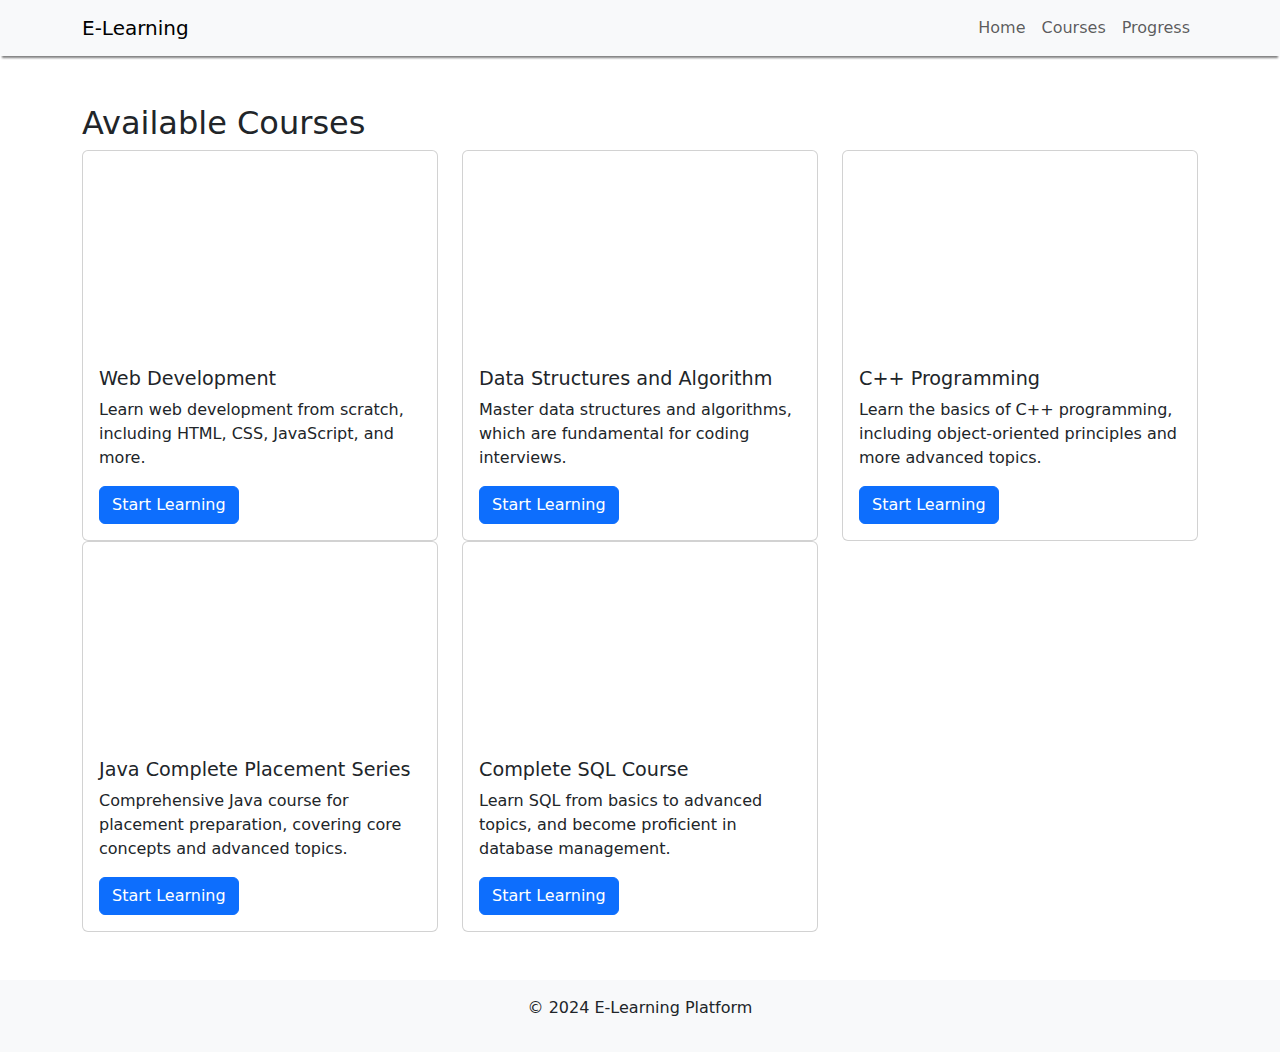
<file: index.html>
<!DOCTYPE html>
<html lang="en">
<head>
  <meta charset="UTF-8">
  <meta name="viewport" content="width=device-width, initial-scale=1.0">
  <title>E-Learning Platform</title>
  <link rel="stylesheet" href="style.css">
  <link href="https://cdn.jsdelivr.net/npm/bootstrap@5.3.0-alpha1/dist/css/bootstrap.min.css" rel="stylesheet">
</head>
<body>
  <header class="navbar navbar-expand-lg navbar-light bg-light">
    <div class="container">
      <a class="navbar-brand" href="#">E-Learning</a>
      <button class="navbar-toggler" type="button" data-bs-toggle="collapse" data-bs-target="#navbarNav" aria-controls="navbarNav" aria-expanded="false" aria-label="Toggle navigation">
        <span class="navbar-toggler-icon"></span>
      </button>
      <div class="collapse navbar-collapse" id="navbarNav">
        <ul class="navbar-nav ms-auto">
          <li class="nav-item"><a class="nav-link" href="#">Home</a></li>
          <li class="nav-item"><a class="nav-link" href="course.html">Courses</a></li>
          <li class="nav-item"><a class="nav-link" href="progress.html">Progress</a></li>
        </ul>
      </div>
    </div>
  </header>

  <section class="container my-5">
    <h2>Available Courses</h2>
    <div class="row">
      <!-- Course 1: Web Development -->
      <div class="col-md-4">
        <div class="card">
          <iframe width="100%" height="200" src="https://www.youtube.com/embed/videoseries?si=hutPaeae471YxcqF&amp;list=PLu0W_9lII9agq5TrH9XLIKQvv0iaF2X3w" title="Web Development Course" frameborder="0" allow="accelerometer; autoplay; clipboard-write; encrypted-media; gyroscope; picture-in-picture; web-share" referrerpolicy="strict-origin-when-cross-origin" allowfullscreen></iframe>
          <div class="card-body">
            <h5 class="card-title">Web Development</h5>
            <p class="card-text">Learn web development from scratch, including HTML, CSS, JavaScript, and more.</p>
            <a href="course.html" class="btn btn-primary">Start Learning</a>
          </div>
        </div>
      </div>

      <!-- Course 2: Data Structures and Algorithm -->
      <div class="col-md-4">
        <div class="card">
          <iframe width="100%" height="200" src="https://www.youtube.com/embed/videoseries?si=2dZJQhkfYSoHYOCH&amp;list=PLDzeHZWIZsTryvtXdMr6rPh4IDexB5NIA" title="Data Structures and Algorithms" frameborder="0" allow="accelerometer; autoplay; clipboard-write; encrypted-media; gyroscope; picture-in-picture; web-share" referrerpolicy="strict-origin-when-cross-origin" allowfullscreen></iframe>
          <div class="card-body">
            <h5 class="card-title">Data Structures and Algorithm</h5>
            <p class="card-text">Master data structures and algorithms, which are fundamental for coding interviews.</p>
            <a href="course.html" class="btn btn-primary">Start Learning</a>
          </div>
        </div>
      </div>

      <!-- Course 3: C++ Programming -->
      <div class="col-md-4">
        <div class="card">
          <iframe width="100%" height="200" src="https://www.youtube.com/embed/videoseries?si=oUs1Q9Z706dyqj8a&amp;list=PLu0W_9lII9agpFUAlPFe_VNSlXW5uE0YL" title="C++ Programming" frameborder="0" allow="accelerometer; autoplay; clipboard-write; encrypted-media; gyroscope; picture-in-picture; web-share" referrerpolicy="strict-origin-when-cross-origin" allowfullscreen></iframe>
          <div class="card-body">
            <h5 class="card-title">C++ Programming</h5>
            <p class="card-text">Learn the basics of C++ programming, including object-oriented principles and more advanced topics.</p>
            <a href="course.html" class="btn btn-primary">Start Learning</a>
          </div>
        </div>
      </div>

      <!-- Course 4: Java Complete Placement Series -->
      <div class="col-md-4">
        <div class="card">
          <iframe width="100%" height="200" src="https://www.youtube.com/embed/videoseries?si=kD-auXMDzCbf_E6X&amp;list=PLu0W_9lII9agS67Uits0UnJyrYiXhDS6q" title="Java Complete Placement Series" frameborder="0" allow="accelerometer; autoplay; clipboard-write; encrypted-media; gyroscope; picture-in-picture; web-share" referrerpolicy="strict-origin-when-cross-origin" allowfullscreen></iframe>
          <div class="card-body">
            <h5 class="card-title">Java Complete Placement Series</h5>
            <p class="card-text">Comprehensive Java course for placement preparation, covering core concepts and advanced topics.</p>
            <a href="course.html" class="btn btn-primary">Start Learning</a>
          </div>
        </div>
      </div>

      <!-- Course 5: Complete SQL Course -->
      <div class="col-md-4">
        <div class="card">
          <iframe width="100%" height="200" src="https://www.youtube.com/embed/hlGoQC332VM?si=n2IUOKByFIFHWx_U" title="Complete SQL Course" frameborder="0" allow="accelerometer; autoplay; clipboard-write; encrypted-media; gyroscope; picture-in-picture; web-share" referrerpolicy="strict-origin-when-cross-origin" allowfullscreen></iframe>
          <div class="card-body">
            <h5 class="card-title">Complete SQL Course</h5>
            <p class="card-text">Learn SQL from basics to advanced topics, and become proficient in database management.</p>
            <a href="course.html" class="btn btn-primary">Start Learning</a>
          </div>
        </div>
      </div>
    </div>
  </section>

  <footer class="bg-light text-center py-3">
    <p>&copy; 2024 E-Learning Platform</p>
  </footer>

  <script src="https://cdn.jsdelivr.net/npm/bootstrap@5.3.0-alpha1/dist/js/bootstrap.bundle.min.js"></script>
</body>
</html>
</file>
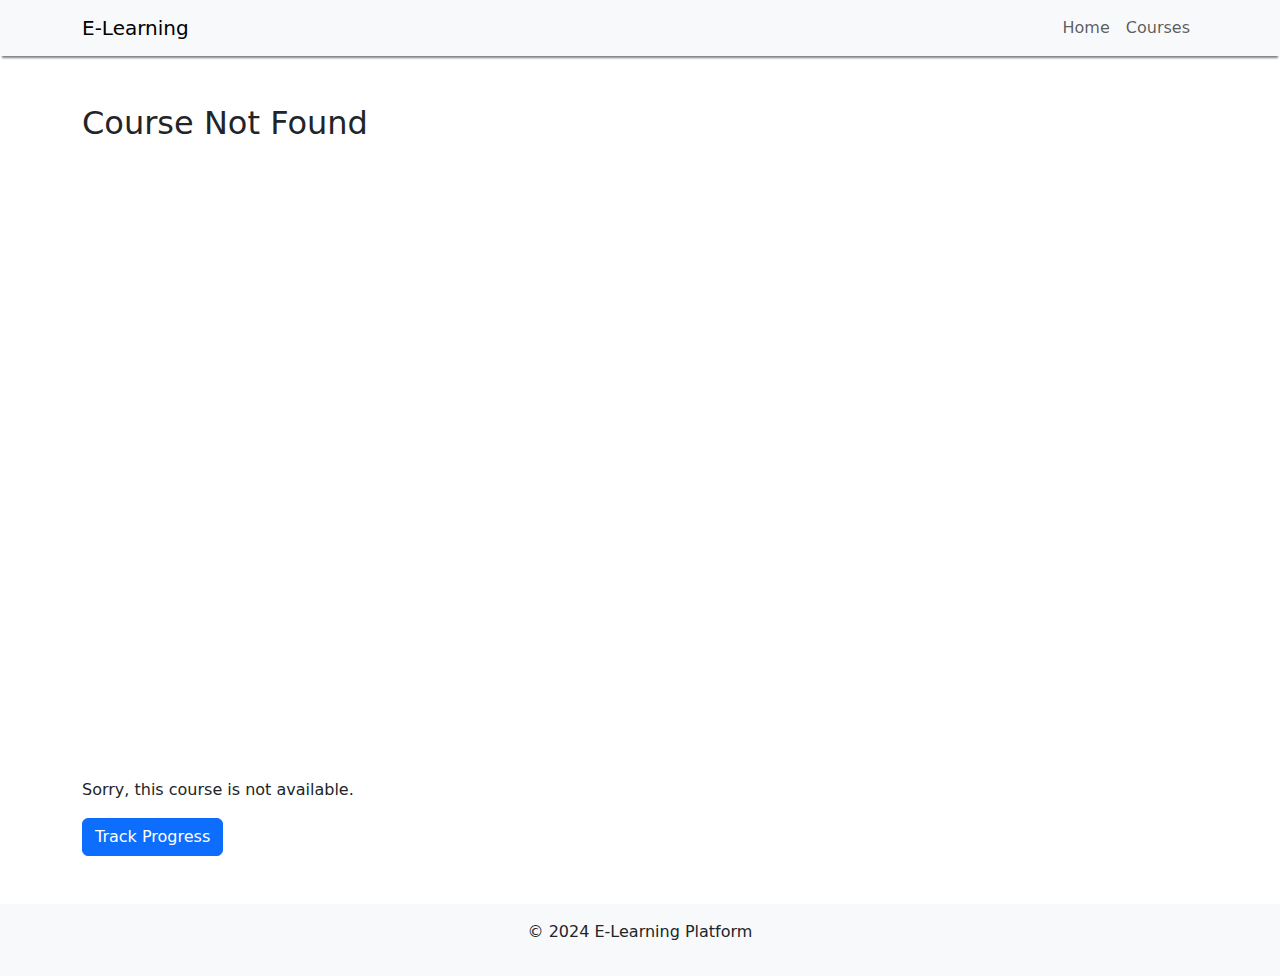
<file: course-detail.html>
<!DOCTYPE html>
<html lang="en">
<head>
  <meta charset="UTF-8">
  <meta name="viewport" content="width=device-width, initial-scale=1.0">
  <title>Course Details - E-Learning Platform</title>
  <link rel="stylesheet" href="style.css">
  <link href="https://cdn.jsdelivr.net/npm/bootstrap@5.3.0-alpha1/dist/css/bootstrap.min.css" rel="stylesheet">
</head>
<body>
  <header class="navbar navbar-expand-lg navbar-light bg-light">
    <div class="container">
      <a class="navbar-brand" href="#">E-Learning</a>
      <button class="navbar-toggler" type="button" data-bs-toggle="collapse" data-bs-target="#navbarNav" aria-controls="navbarNav" aria-expanded="false" aria-label="Toggle navigation">
        <span class="navbar-toggler-icon"></span>
      </button>
      <div class="collapse navbar-collapse" id="navbarNav">
        <ul class="navbar-nav ms-auto">
          <li class="nav-item"><a class="nav-link" href="index.html">Home</a></li>
          <li class="nav-item"><a class="nav-link" href="course.html">Courses</a></li>
        </ul>
      </div>
    </div>
  </header>

  <section class="container my-5">
    <h2 id="course-title">Loading...</h2>
    <div id="course-video" class="ratio ratio-16x9" style="max-width: 100%;"></div>
    <p id="course-description"></p>
    <button class="btn btn-primary" onclick="location.href='progress.html'">Track Progress</button>
  </section>

  <footer class="bg-light text-center py-3">
    <p>&copy; 2024 E-Learning Platform</p>
  </footer>

  <script src="https://cdn.jsdelivr.net/npm/bootstrap@5.3.0-alpha1/dist/js/bootstrap.bundle.min.js"></script>
  <script>
    // Get the course parameter from the URL
    const urlParams = new URLSearchParams(window.location.search);
    const course = urlParams.get('course');

    // Define course data
    const courses = {
      'web-development': {
        title: 'Web Development',
        video: 'https://www.youtube.com/embed/videoseries?si=hutPaeae471YxcqF&list=PLu0W_9lII9agq5TrH9XLIKQvv0iaF2X3w',
        description: 'Learn web development from scratch, including HTML, CSS, JavaScript, and more.'
      },
      'data-structures': {
        title: 'Data Structures and Algorithms',
        video: 'https://www.youtube.com/embed/videoseries?si=2dZJQhkfYSoHYOCH&list=PLDzeHZWIZsTryvtXdMr6rPh4IDexB5NIA',
        description: 'Master data structures and algorithms, which are fundamental for coding interviews.'
      },
      'cplusplus': {
        title: 'C++ Programming',
        video: 'https://www.youtube.com/embed/videoseries?si=oUs1Q9Z706dyqj8a&list=PLu0W_9lII9agpFUAlPFe_VNSlXW5uE0YL',
        description: 'Learn the basics of C++ programming, including object-oriented principles and more advanced topics.'
      },
      'java': {
        title: 'Java Complete Placement Series',
        video: 'https://www.youtube.com/embed/videoseries?si=kD-auXMDzCbf_E6X&list=PLu0W_9lII9agS67Uits0UnJyrYiXhDS6q',
        description: 'Comprehensive Java course for placement preparation, covering core concepts and advanced topics.'
      },
      'sql': {
        title: 'Complete SQL Course',
        video: 'https://www.youtube.com/embed/hlGoQC332VM?si=n2IUOKByFIFHWx_U',
        description: 'Learn SQL from basics to advanced topics, and become proficient in database management.'
      }
    };

    // Load the course data based on the URL parameter
    if (courses[course]) {
      document.getElementById('course-title').textContent = courses[course].title;
      document.getElementById('course-video').innerHTML = `<iframe width="100%" height="600" src="${courses[course].video}" title="YouTube video player" frameborder="0" allow="accelerometer; autoplay; clipboard-write; encrypted-media; gyroscope; picture-in-picture; web-share" allowfullscreen></iframe>`;
      document.getElementById('course-description').textContent = courses[course].description;
    } else {
      document.getElementById('course-title').textContent = 'Course Not Found';
      document.getElementById('course-video').innerHTML = '';
      document.getElementById('course-description').textContent = 'Sorry, this course is not available.';
    }
  </script>
</body>
</html>
</file>
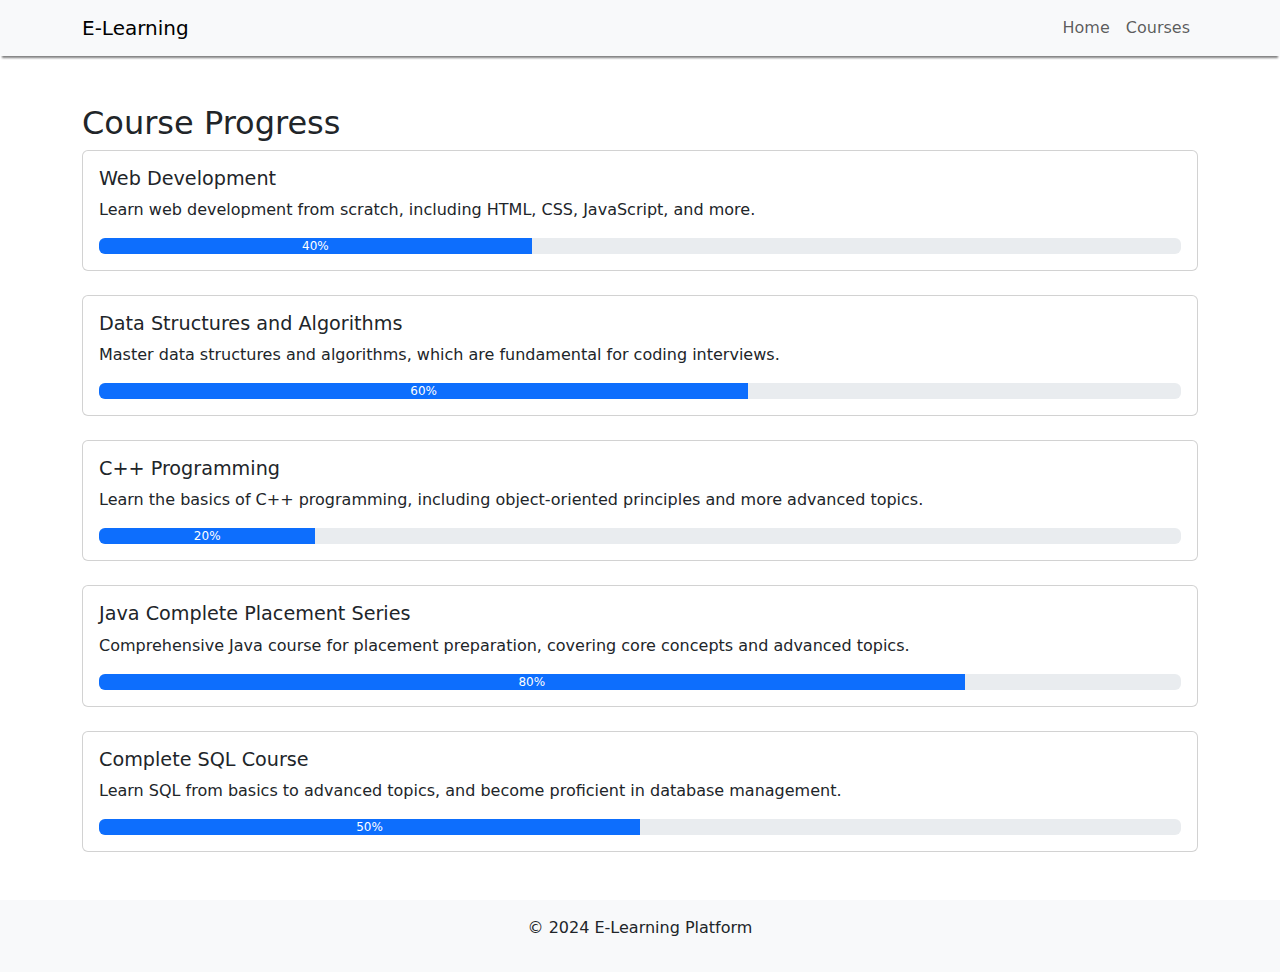
<file: progress.html>
<!DOCTYPE html>
<html lang="en">
<head>
  <meta charset="UTF-8">
  <meta name="viewport" content="width=device-width, initial-scale=1.0">
  <title>Course Progress - E-Learning Platform</title>
  <link rel="stylesheet" href="style.css">
  <link href="https://cdn.jsdelivr.net/npm/bootstrap@5.3.0-alpha1/dist/css/bootstrap.min.css" rel="stylesheet">
</head>
<body>
  <header class="navbar navbar-expand-lg navbar-light bg-light">
    <div class="container">
      <a class="navbar-brand" href="#">E-Learning</a>
      <button class="navbar-toggler" type="button" data-bs-toggle="collapse" data-bs-target="#navbarNav" aria-controls="navbarNav" aria-expanded="false" aria-label="Toggle navigation">
        <span class="navbar-toggler-icon"></span>
      </button>
      <div class="collapse navbar-collapse" id="navbarNav">
        <ul class="navbar-nav ms-auto">
          <li class="nav-item"><a class="nav-link" href="index.html">Home</a></li>
          <li class="nav-item"><a class="nav-link" href="course.html">Courses</a></li>
        </ul>
      </div>
    </div>
  </header>

  <section class="container my-5">
    <h2>Course Progress</h2>

    <!-- Web Development Progress -->
    <div class="card mb-4">
      <div class="card-body">
        <h5 class="card-title">Web Development</h5>
        <p class="card-text">Learn web development from scratch, including HTML, CSS, JavaScript, and more.</p>
        <div class="progress">
          <div class="progress-bar" role="progressbar" style="width: 40%" aria-valuenow="40" aria-valuemin="0" aria-valuemax="100">40%</div>
        </div>
      </div>
    </div>

    <!-- Data Structures and Algorithms Progress -->
    <div class="card mb-4">
      <div class="card-body">
        <h5 class="card-title">Data Structures and Algorithms</h5>
        <p class="card-text">Master data structures and algorithms, which are fundamental for coding interviews.</p>
        <div class="progress">
          <div class="progress-bar" role="progressbar" style="width: 60%" aria-valuenow="60" aria-valuemin="0" aria-valuemax="100">60%</div>
        </div>
      </div>
    </div>

    <!-- C++ Programming Progress -->
    <div class="card mb-4">
      <div class="card-body">
        <h5 class="card-title">C++ Programming</h5>
        <p class="card-text">Learn the basics of C++ programming, including object-oriented principles and more advanced topics.</p>
        <div class="progress">
          <div class="progress-bar" role="progressbar" style="width: 20%" aria-valuenow="20" aria-valuemin="0" aria-valuemax="100">20%</div>
        </div>
      </div>
    </div>

    <!-- Java Complete Placement Series Progress -->
    <div class="card mb-4">
      <div class="card-body">
        <h5 class="card-title">Java Complete Placement Series</h5>
        <p class="card-text">Comprehensive Java course for placement preparation, covering core concepts and advanced topics.</p>
        <div class="progress">
          <div class="progress-bar" role="progressbar" style="width: 80%" aria-valuenow="80" aria-valuemin="0" aria-valuemax="100">80%</div>
        </div>
      </div>
    </div>

    <!-- Complete SQL Course Progress -->
    <div class="card mb-4">
      <div class="card-body">
        <h5 class="card-title">Complete SQL Course</h5>
        <p class="card-text">Learn SQL from basics to advanced topics, and become proficient in database management.</p>
        <div class="progress">
          <div class="progress-bar" role="progressbar" style="width: 50%" aria-valuenow="50" aria-valuemin="0" aria-valuemax="100">50%</div>
        </div>
      </div>
    </div>

  </section>

  <footer class="bg-light text-center py-3">
    <p>&copy; 2024 E-Learning Platform</p>
  </footer>

  <script src="https://cdn.jsdelivr.net/npm/bootstrap@5.3.0-alpha1/dist/js/bootstrap.bundle.min.js"></script>
</body>
</html>
</file>
<file: style.css>
body {
    font-family: Arial, sans-serif;
  }
  
  header {
    box-shadow: 0 4px 2px -2px gray;
  }
  
  footer {
    background-color: #f8f9fa;
    padding: 20px;
  }
  
  .card-title {
    font-size: 1.2rem;
  }
  
  .card-text {
    font-size: 1rem;
  }
  
  .progress-bar {
    background-color: #4caf50;
  }
  
  @media (max-width: 768px) {
    .navbar-nav {
      text-align: center;
    }
  }
</file>
